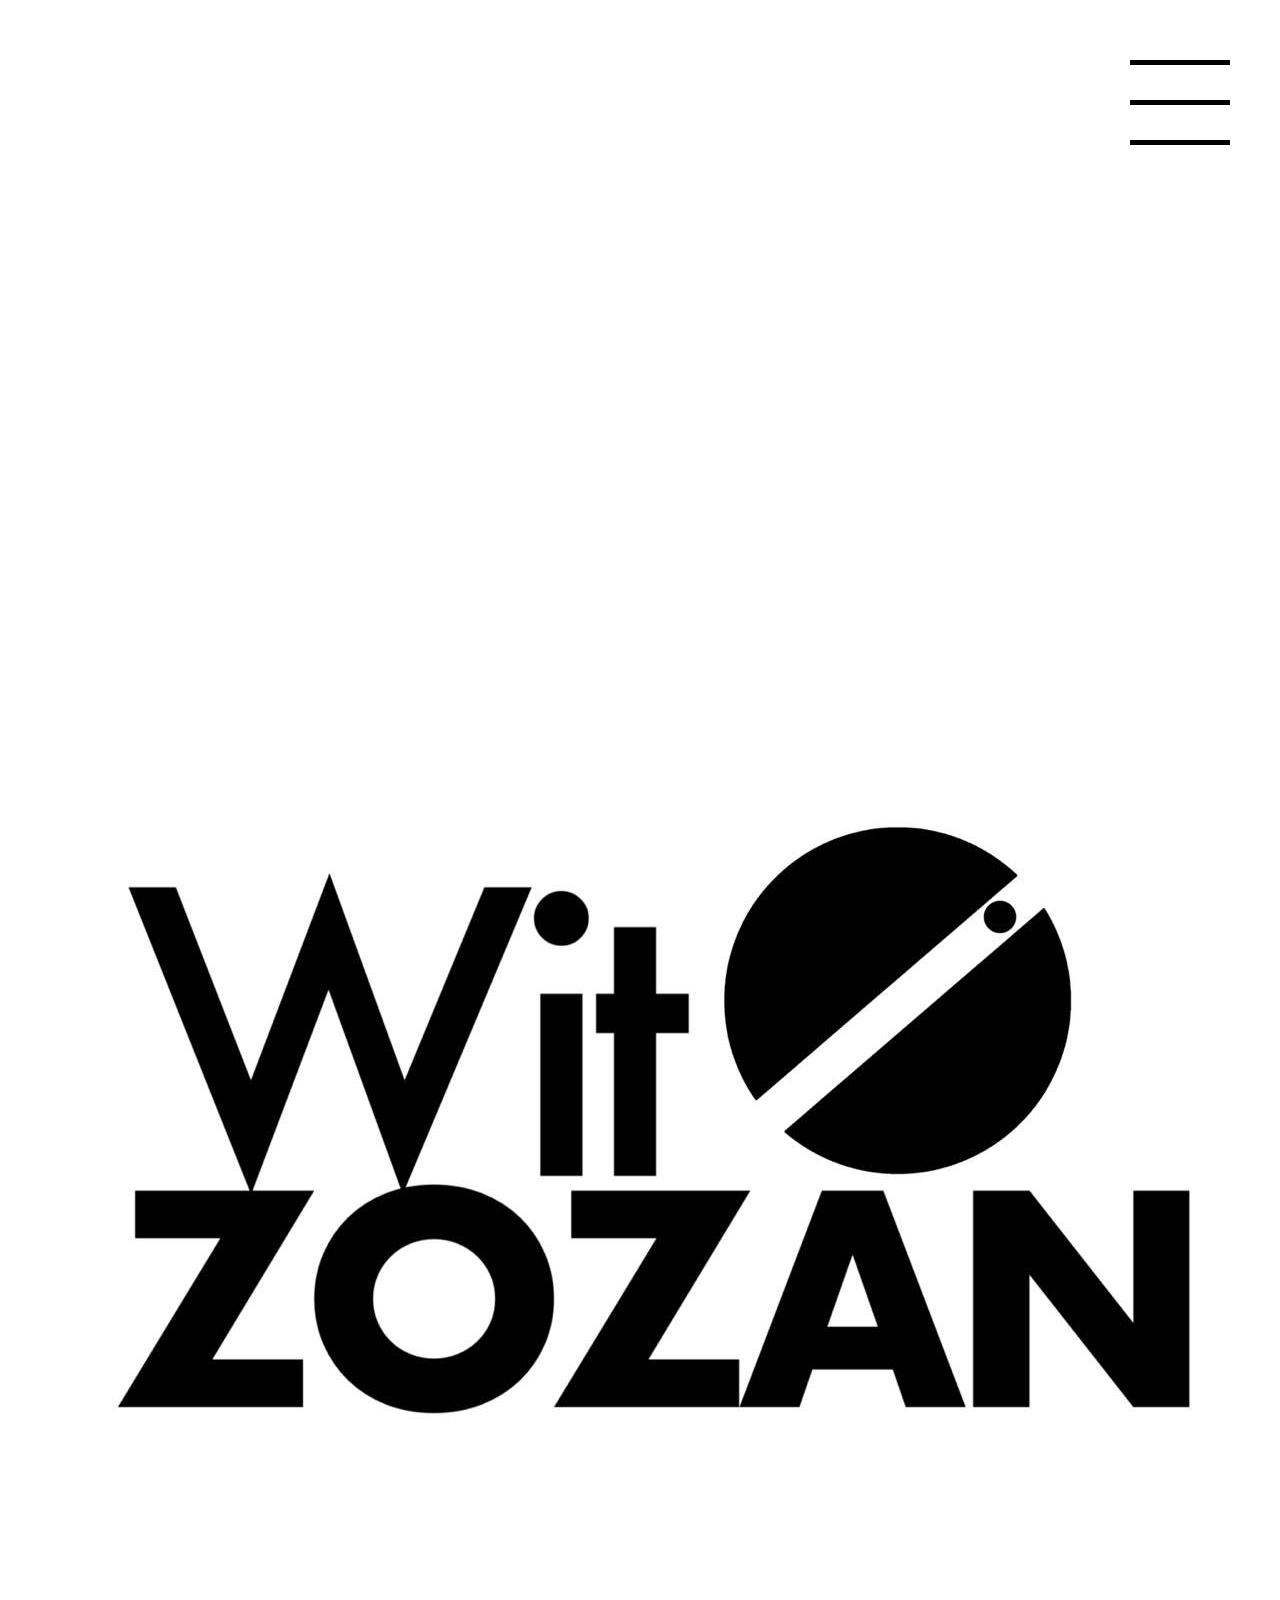
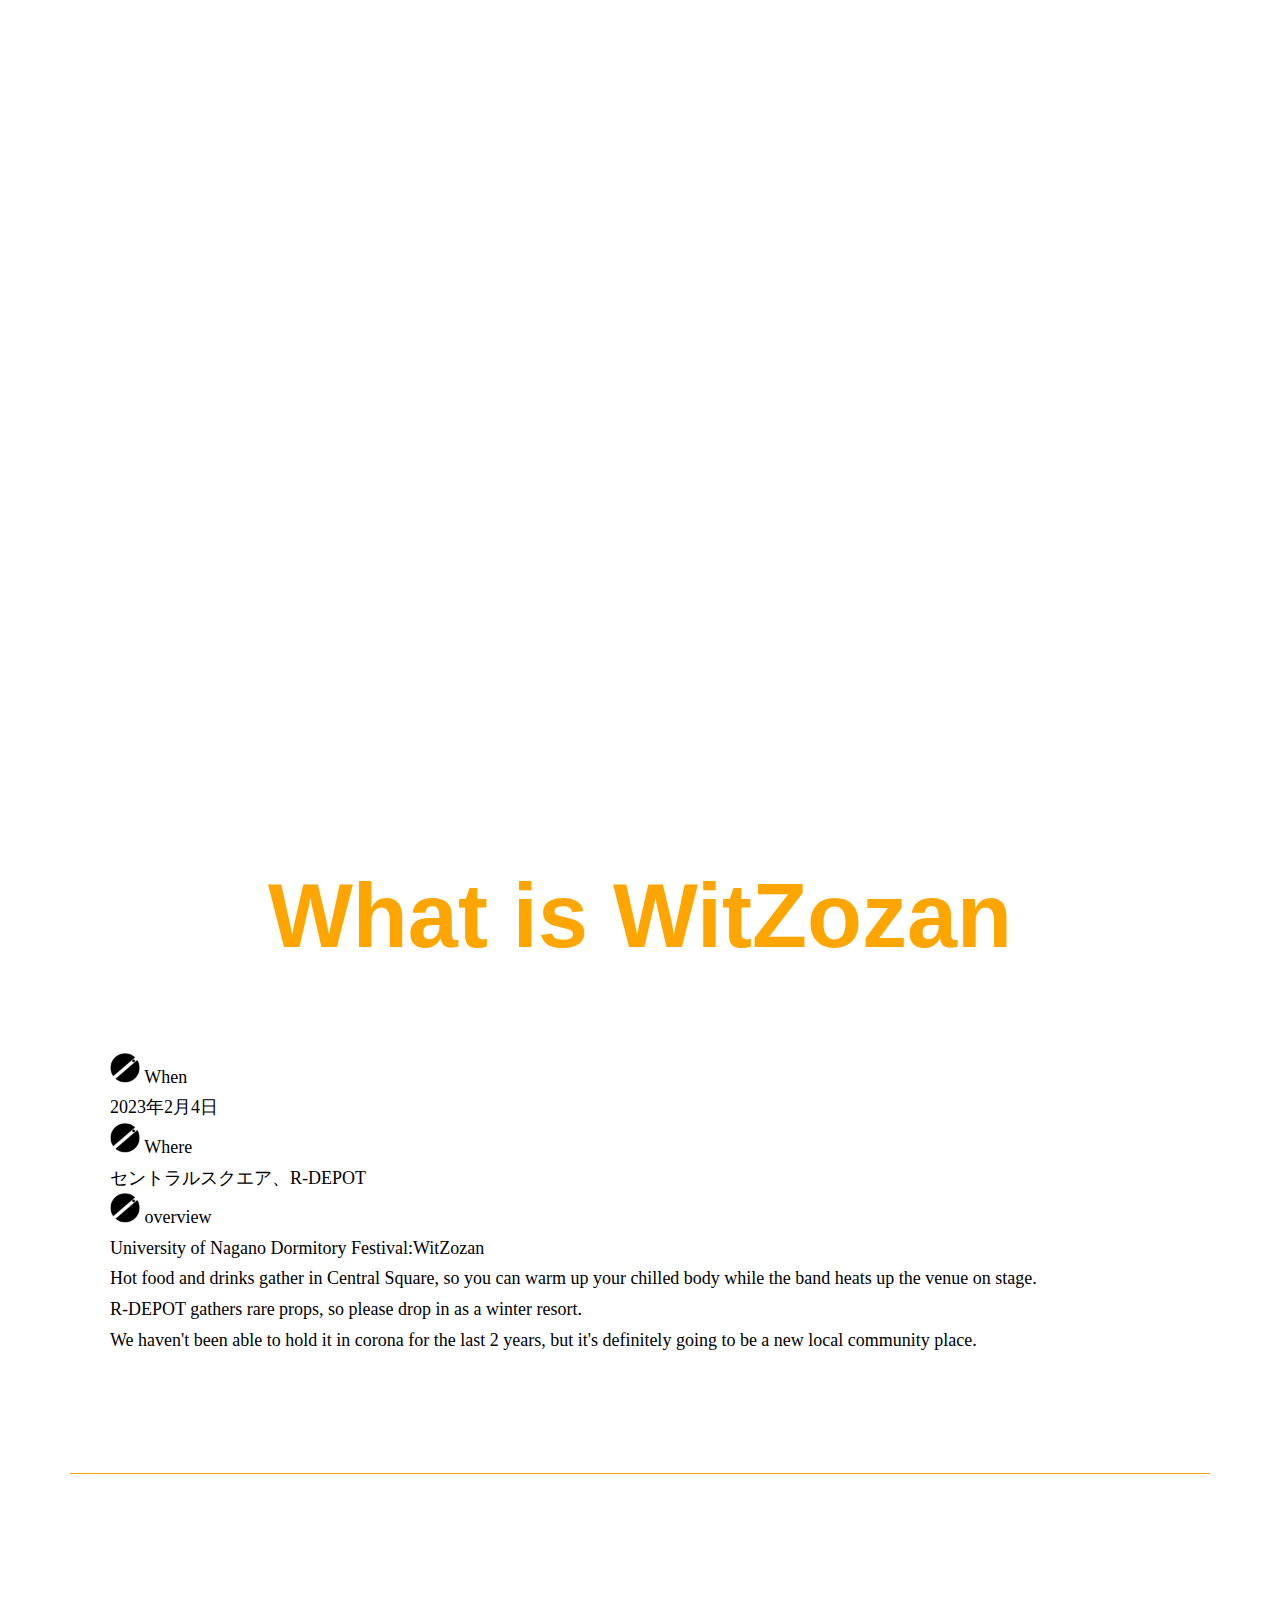
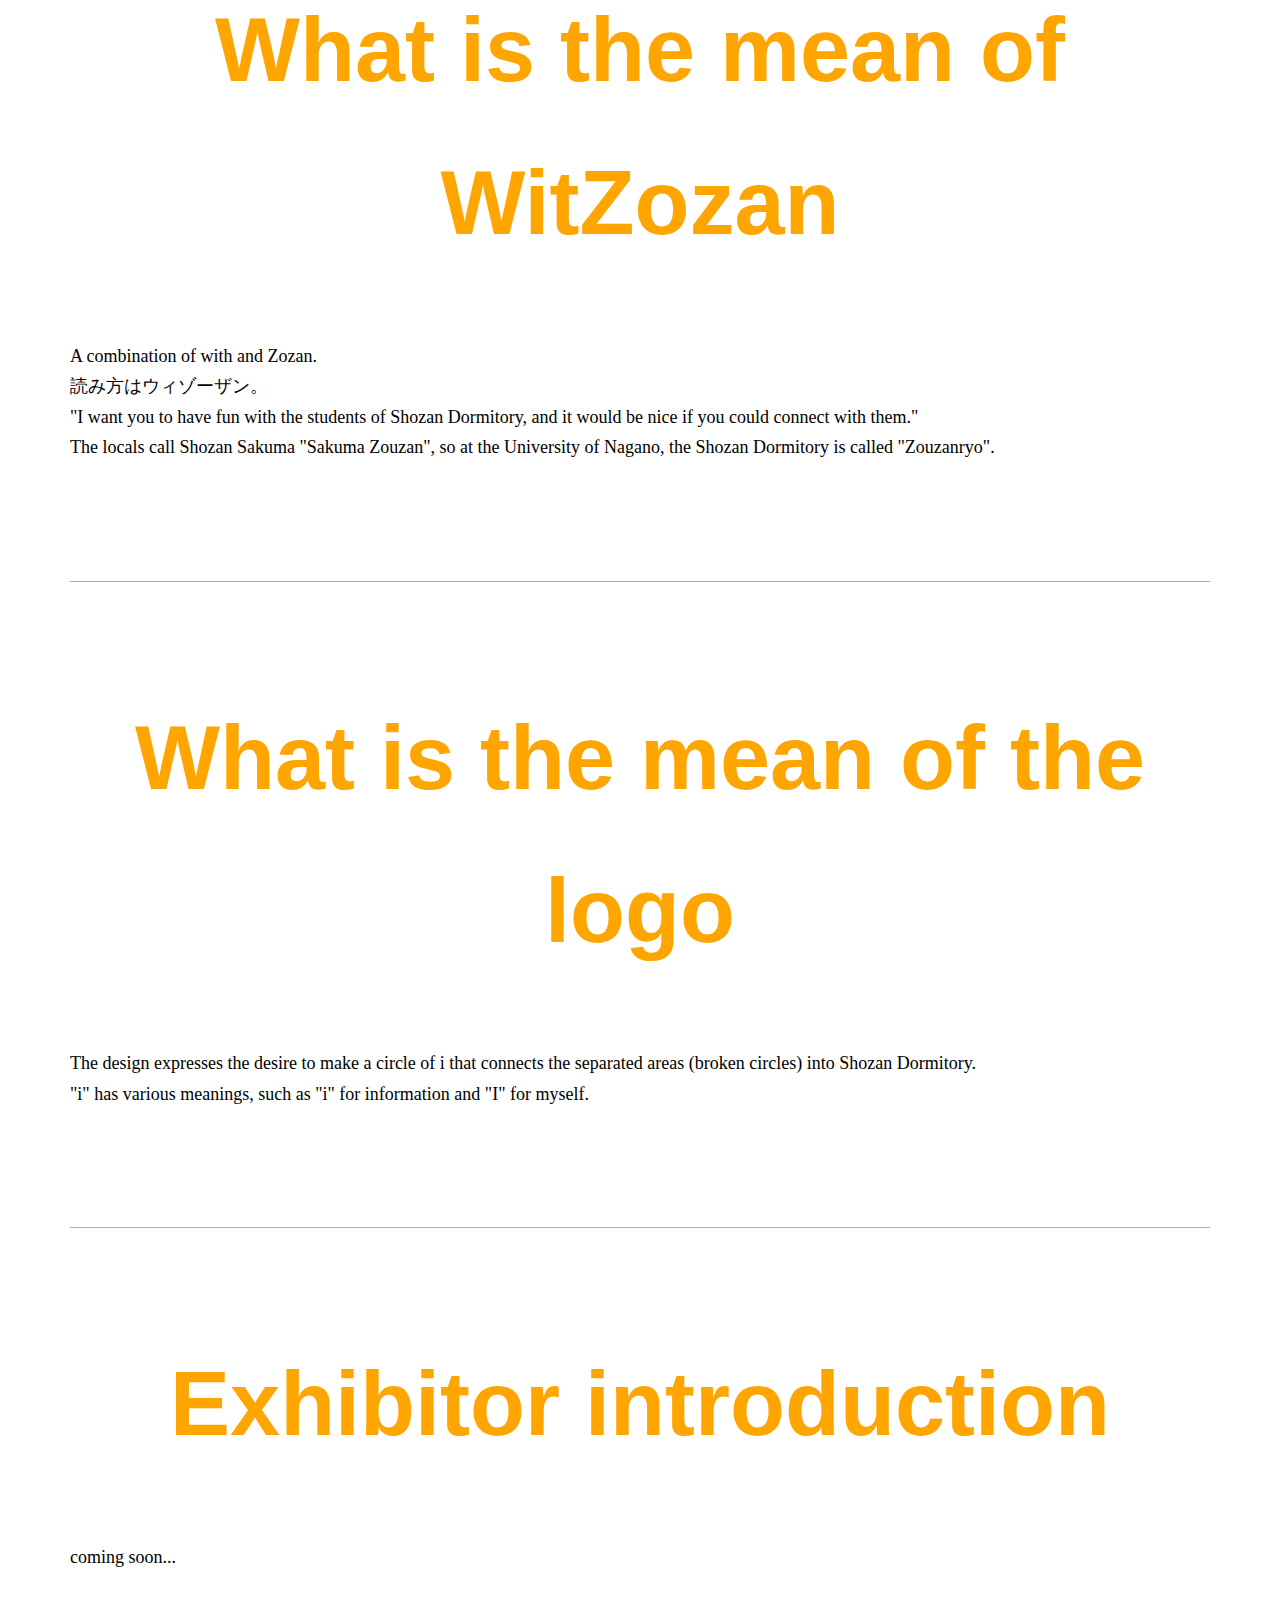
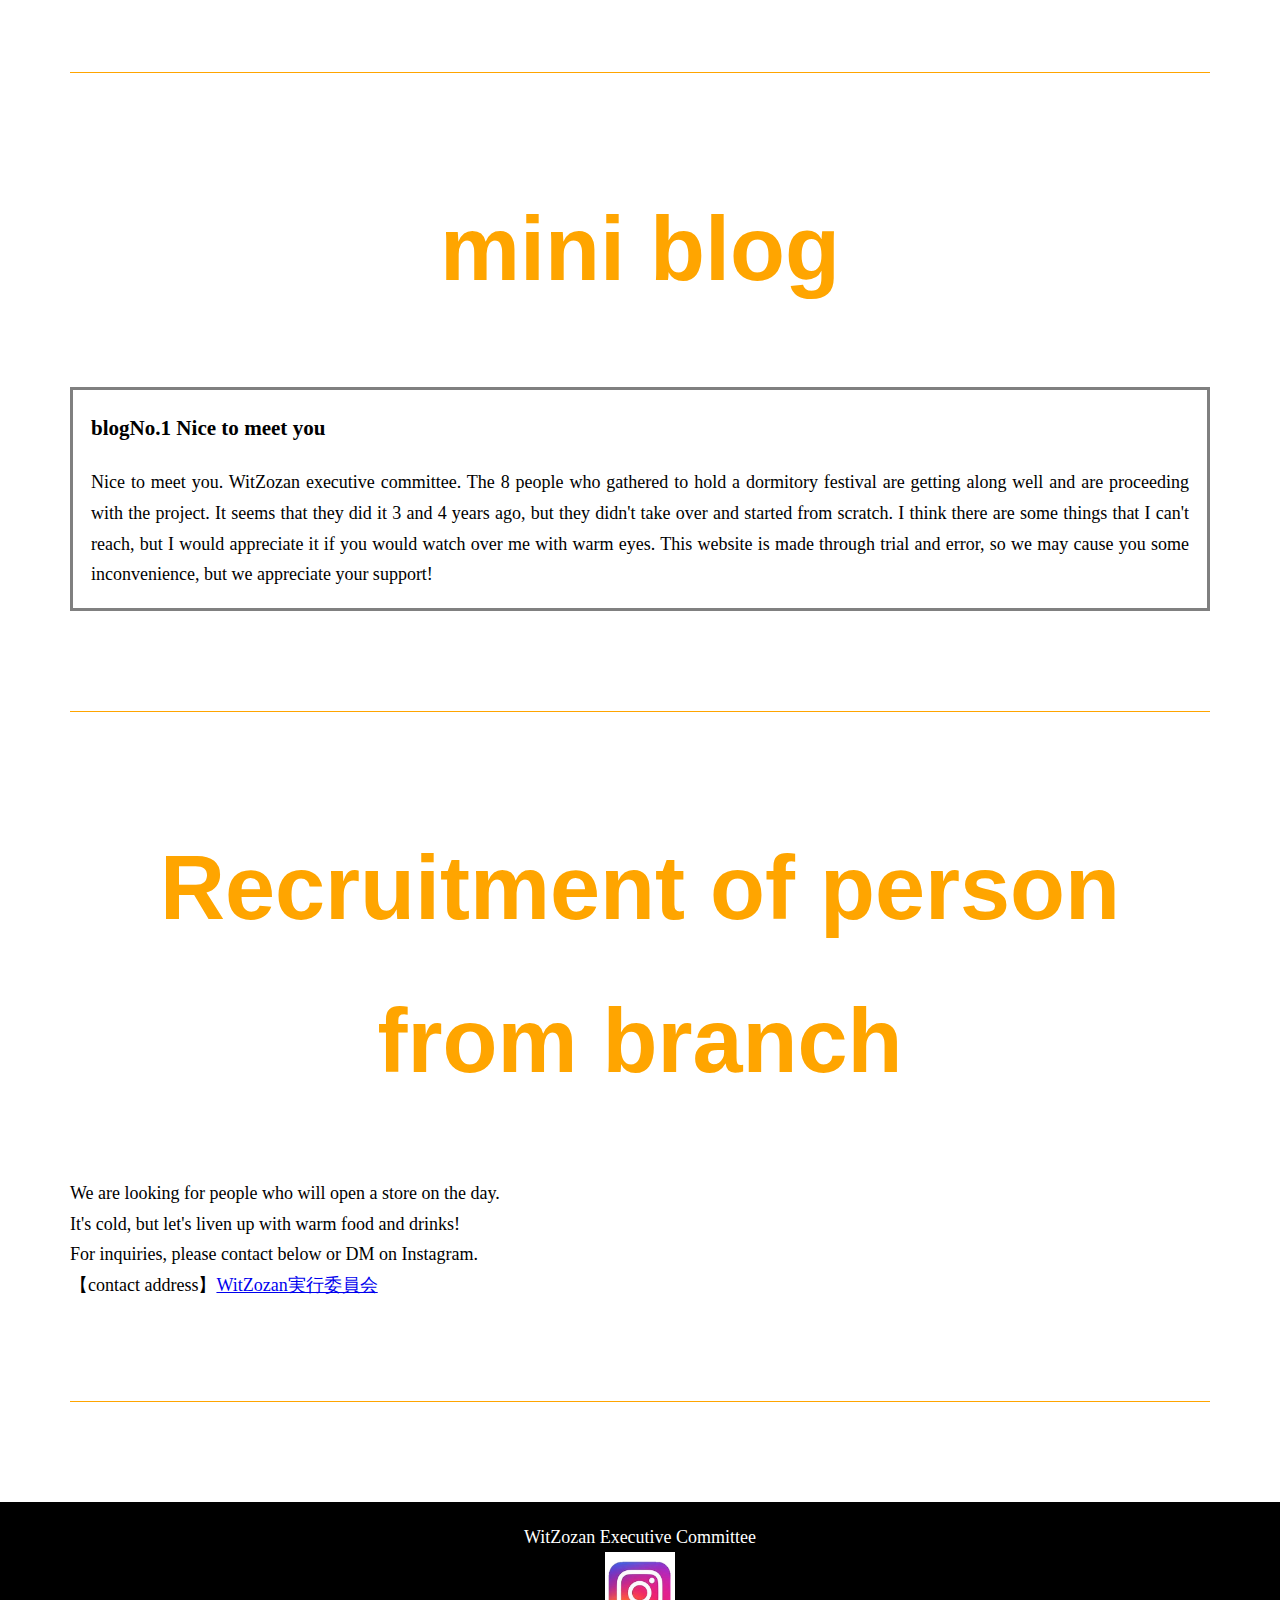
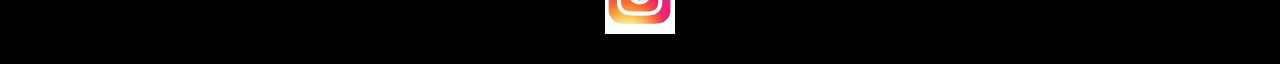
<file: witzozan.en.html>
<!DOCTYPE html>
<html lang="ja">

<head>
  <meta charset="utf-8">
  <title>University of Nagano Dormitory Festival:WitZozan</title>
  <link rel="stylesheet" href="WitZozan.css">
  <script src="https://ajax.googleapis.com/ajax/libs/jquery/2.1.4/jquery.min.js"></script>
  <link rel="icon" href="logo.jpg">
  <link rel="apple-touch-icon" href="logo.jpg">
</head>

<body>
  <span class="nav_toggle">
    <i></i>
    <i></i>
    <i></i>
  </span>
  <nav class="nav">
    <h2>WitZozan</h2>
    <ul class="nav_menu_ul">
      <li class="nav_menu_li"><a href="#detail">What is WitZozan</a></li>
      <li class="nav_menu_li"><a href="#event name">What is the mean of WitZozan</a></li>
      <li class="nav_menu_li"><a href="#logodetail">What is the mean of the logo</a></li>
      <li class="nav_menu_li"><a href="#shop">Exhibitor introduction</a></li>
      <li class="nav_menu_li"><a href="#blog">mini blog</a></li>
      <li class="nav_menu_li"><a href="#recruitment">Recruitment of person from branch</a></li>
    </ul>
  </nav>  
  <header>
    <section class="picture">
      <img alt="picture" src="logo.jpg" width="100%">
    </section>
  </header>
  <main>
    <section class="detail"><a name="detail"></a>
      <h1><span class="headline">What is WitZozan</span></h1>
      <ul>
        <li><img alt="symbol" src="symbol.jpg" width="30em"> When</li>2023年2月4日
        <li><img alt="symbol" src="symbol.jpg" width="30em"> Where</li>セントラルスクエア、R-DEPOT
        <li><img alt="symbol" src="symbol.jpg" width="30em"> overview</li>
        University of Nagano Dormitory Festival:WitZozan<br>
        Hot food and drinks gather in Central Square, so you can warm up your chilled body while the band heats up the venue on stage. <br>
        R-DEPOT gathers rare props, so please drop in as a winter resort.<br>
        We haven't been able to hold it in corona for the last 2 years, but it's definitely going to be a new local community place.
      </ul>
    </section>
    <section class="event name"><a name="event name"></a>
      <h1><span class="headline">What is the mean of WitZozan</span></h1>
      <p>A combination of with and Zozan.<br>
        読み方はウィゾーザン。<br>
        "I want you to have fun with the students of Shozan Dormitory, and it would be nice if you could connect with them." <br>
        The locals call Shozan Sakuma "Sakuma Zouzan", so at the University of Nagano, the Shozan Dormitory is called "Zouzanryo".
      </p>
    </section>
    <section class="logodetail"><a name="logodetail"></a>
      <h1>What is the mean of the logo</h1>
      <p>
        The design expresses the desire to make a circle of i that connects the separated areas (broken circles) into Shozan Dormitory. <br>
        "i" has various meanings, such as "i" for information and "I" for myself.
      </p>
    </section>
    <section class="shop"><a name="shop"></a>
      <h1><span class="headline">Exhibitor introduction</span></h1>
      coming soon...
    </section>
    <section class="blog"><a name="blog"></a>
      <h1><span class="headline">mini blog</span></h1>
      <article>
        <h3>blogNo.1 Nice to meet you</h3>
        Nice to meet you.
        WitZozan executive committee.
        The 8 people who gathered to hold a dormitory festival are getting along well and are proceeding with the project.
        It seems that they did it 3 and 4 years ago, but they didn't take over and started from scratch.
        I think there are some things that I can't reach, but I would appreciate it if you would watch over me with warm eyes.
        This website is made through trial and error, so we may cause you some inconvenience, but we appreciate your support!
      </article>
    </section>
    <section class="recruitment"><a name="recruitment"></a>
      <h1><span class="headline">Recruitment of person from branch</span></h1>
      We are looking for people who will open a store on the day. <br>
      It's cold, but let's liven up with warm food and drinks! <br>
      For inquiries, please contact below or DM on Instagram. <br>
      【contact address】<a href="mailto:22g168@u-nagano.ac.jp">WitZozan実行委員会</a>
    </section>
  </main>
  <footer>
    WitZozan Executive Committee<br>
    <a href="https://www.instagram.com/witzozan_un/"><img alt="account of Instagram" src="instagram.jpg"
        width="70px"></a>
  </footer>
  <script type="text/javascript" src="WitZozan.js"></script>
</body>

</html>
</file>
<file: WitZozan.css>
@charset "utf-8";

body {
  margin: 0px;
  line-height: 1.7;
  font-size: 18px;
}

main {
  margin-right: 70px;
  margin-left: 70px;
}

.language {
  text-align: right;
  padding-top: 80px;
  padding-right: 180px;
}

/*ボタンクリック前*/
.nav_toggle {
  position: fixed;
  width: 100px;
  height: 100px;
  top: 50px;
  right: 50px;
  z-index: 999;
}
.nav_toggle i {
  position: fixed;
  width: 100px;
  height: 5px;
  background-color: black;
  transition: transform .2s, opacity .2s;
  z-index: 999;
}
.nav_toggle i:nth-child(1) {
  margin-top: 10px;
}
.nav_toggle i:nth-child(2) {
  margin-top: 50px;
}
.nav_toggle i:nth-child(3) {
  margin-top: 90px;
}
/*ボタンクリック後*/
.nav_toggle.show {
  position: fixed;
  width: 100px;
  height: 100px;
  top: 50px;
  right: 50px;
  z-index: 999;
}
.nav_toggle.show i {
  position: fixed;
  width: 100px;
  height: 5px;
  background-color: black;
  transition: transform .2s, opacity .2s;
  z-index: 999;
}
.nav_toggle.show i:nth-child(1) {
  transform: translateY(40px) rotate(-45deg);
}
.nav_toggle.show i:nth-child(2) {
  opacity: 0;
}
.nav_toggle.show i:nth-child(3) {
  transform: translateY(-40px) rotate(45deg);
}
/*メニューリストのcss、クリック前*/
.nav {
  position: fixed;
  top: 0;
  left: 0;
  right: 0;
  bottom: 0;
  padding: 1rem;
  opacity: 0;
  visibility: hidden;
  transition: opacity .5s, visibility .5s;
  text-align: center;
}
/*メニューリストのcss、クリック後*/
.nav.show {
  opacity: 1;
  visibility: visible;
  background-color: orange;
  z-index: 998;
  margin-top: 0%;
  text-align: center;
  vertical-align:middle;
  font-size: 4em;
}


h1 {
  text-align: center;
  font-size: 90px;
  font-family: sans-serif;
  color: orange;
}

.title {
  margin-left: 70px;
  font-family: sans-serif;
  font-size: 60px;
  text-align: center;
}

.picture {
  margin: 500px 0px 650px 0px;
  animation-name: fadeinanimation;
  animation-duration: 2s;
  animation-fill-mode: forwards;
}

@keyframes fadeinanimation {
  from {
    opacity: 0%;
  } to {
    opacity: 100%;
  }
}

ul {
  list-style: none;
}

article {
  border: 3px solid gray;
  padding: 0px 1em 1em 1em;
}

footer {
  background-color: black;
  color: white;
  text-align: center;
  vertical-align: middle;
  padding-top: 20px;
  padding-bottom: 20px;
  margin-left: 0px;
}

article {
  text-align: justify;
}

header section {
  margin-bottom: 400px;
}

main section {
  padding-bottom: 100px;
  border-bottom: 1px solid orange;
  margin-bottom: 100px;
}
</file>
